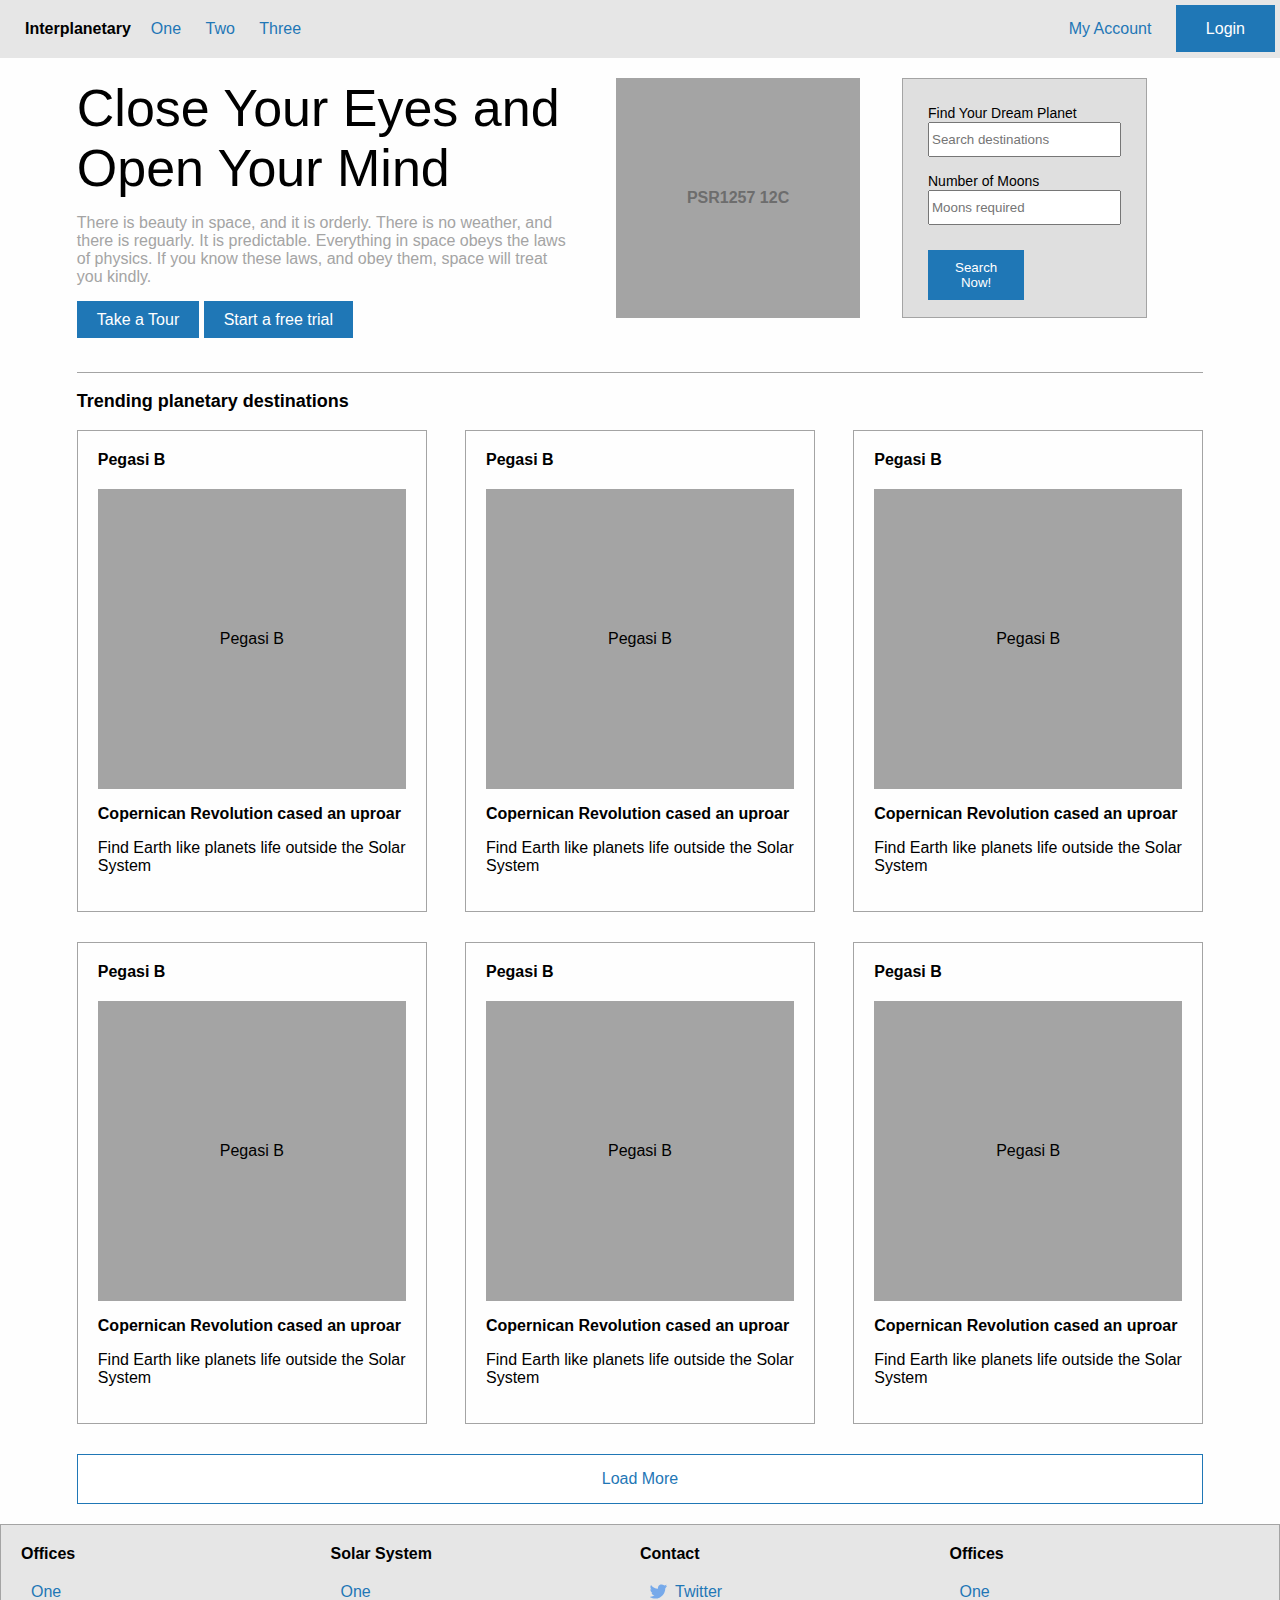
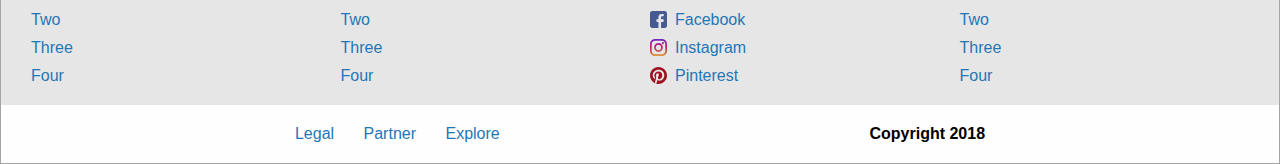
<file: Pract02/index.html>
<!DOCTYPE html>
<html lang="en">
<head>
    <meta charset="UTF-8">
    <link rel="stylesheet" href="css/main.css" type="text/css">
    <title>Prackt02</title>
</head>
<body>
<div class="container">
    <header id="header-page" class="header-page">
        <div class="logo">
            <h4>Interplanetary</h4>
        </div>
        <nav class="header-nav">
            <ul class="horizontal">
                <li><a href="#">One</a></li>
                <li><a href="#">Two</a></li>
                <li><a href="#">Three</a></li>
            </ul>
            <div class="login">
                <ul class="horizontal">
                    <li><a href="#">My Account</a></li>
                    <li><a href="#" class="btn">Login</a></li>
                </ul>
            </div>
        </nav>
    </header>
    <main>
        <section class="offer">
            <div class="intro">
                <p class="intro-head">
                    Close your eyes <span class="lowercase">and</span> open your mind
                </p>
                <p class="description">
                    There is beauty in space, and it is orderly. There is no weather, and there is reguarly.
                    It is predictable. Everything in space obeys the laws of physics.
                    If you know these laws, and obey them, space will treat you kindly.
                </p>
                <div class="buttons">
                    <a href="#" class="btn">Take a Tour</a>
                    <a href="#" class="btn">Start a free trial</a>
                </div>
            </div>
            <div class="picture half-intro">
                PSR1257 12C
            </div>
            <form action="#" method="post" class="half-intro">
                <label for="destinations-field" class="capitalize">Find your dream planet</label>
                <input type="search" id="destinations-field" name="destinations" placeholder="Search destinations" required>
                <label for="moons-field">Number of Moons</label>
                <input type="number" id="moons-field" name="NumberOfMoons" placeholder="Moons required" required>
                <button type="submit" class="btn">Search Now!</button>
            </form>
        </section>

        <section id="destinations" class="destinations">
            <p class="trending-head">Trending planetary destinations</p>
            <div class="wrapper">
                <div class="part-destination">
            <div class="destination">
                <h4>Pegasi B</h4>
                <div class="pegasi">
                    Pegasi B
                </div>
                <p class="caption1">Copernican Revolution cased an uproar</p>
                <p class="caption2 description">Find Earth like planets life outside the Solar System</p>
            </div>
            <div class="destination">
                <h4>Pegasi B</h4>
                <div class="pegasi">
                    Pegasi B
                </div>
                <p class="caption1">Copernican Revolution cased an uproar</p>
                <p class="caption2 description">Find Earth like planets life outside the Solar System</p>
            </div>
                </div>
                <div class="part-destination">
            <div class="destination">
                <h4>Pegasi B</h4>
                <div class="pegasi">
                    Pegasi B
                </div>
                <p class="caption1">Copernican Revolution cased an uproar</p>
                <p class="caption2 description">Find Earth like planets life outside the Solar System</p>
            </div>


            <div class="destination">
                <h4>Pegasi B</h4>
                <div class="pegasi">
                    Pegasi B
                </div>
                <p class="caption1">Copernican Revolution cased an uproar</p>
                <p class="caption2 description">Find Earth like planets life outside the Solar System</p>
            </div>
                </div>
                <div class="part-destination">
            <div class="destination">
                <h4>Pegasi B</h4>
                <div class="pegasi">
                    Pegasi B
                </div>
                <p class="caption1">Copernican Revolution cased an uproar</p>
                <p class="caption2 description">Find Earth like planets life outside the Solar System</p>
            </div>

            <div class="destination">
                <h4>Pegasi B</h4>
                <div class="pegasi">
                    Pegasi B
                </div>
                <p class="caption1">Copernican Revolution cased an uproar</p>
                <p class="caption2 description">Find Earth like planets life outside the Solar System</p>
            </div>
            </div>
            </div>
            <a href="#" class="btn more-trending">Load More</a>
        </section>
    </main>
    <footer class="footer-page">
        <section class="info">
            <div>
                <h4>Offices</h4>
                <ul>
                    <li><a href="#">One</a></li>
                    <li><a href="#">Two</a></li>
                    <li><a href="#">Three</a></li>
                    <li><a href="#">Four</a></li>
                </ul>
            </div>
            <div>
                <h4>Solar System</h4>
                <ul>
                    <li><a href="#">One</a></li>
                    <li><a href="#">Two</a></li>
                    <li><a href="#">Three</a></li>
                    <li><a href="#">Four</a></li>
                </ul>
            </div>
            <div class="contact">
                <h4>Contact</h4>
                <ul>
                    <li><a href="#" class="twitter">Twitter</a></li>
                    <li><a href="#" class="facebook">Facebook</a></li>
                    <li><a href="#" class="instagram">Instagram</a></li>
                    <li><a href="#" class="pinterest">Pinterest</a></li>
                </ul>
            </div>
            <div>
                <h4>Offices</h4>
                <ul>
                    <li><a href="#">One</a></li>
                    <li><a href="#">Two</a></li>
                    <li><a href="#">Three</a></li>
                    <li><a href="#">Four</a></li>
                </ul>
            </div>
        </section>

        <section class="footer-bottom">
        <div class="help">
            <ul>
                <li><a href="#">Legal</a></li>
                <li><a href="#">Partner</a></li>
                <li><a href="#">Explore</a></li>
            </ul>
        </div>
        <div class="copyright">Copyright 2018</div>
        </section>
    </footer>
</div>
</body>
</html>
</file>
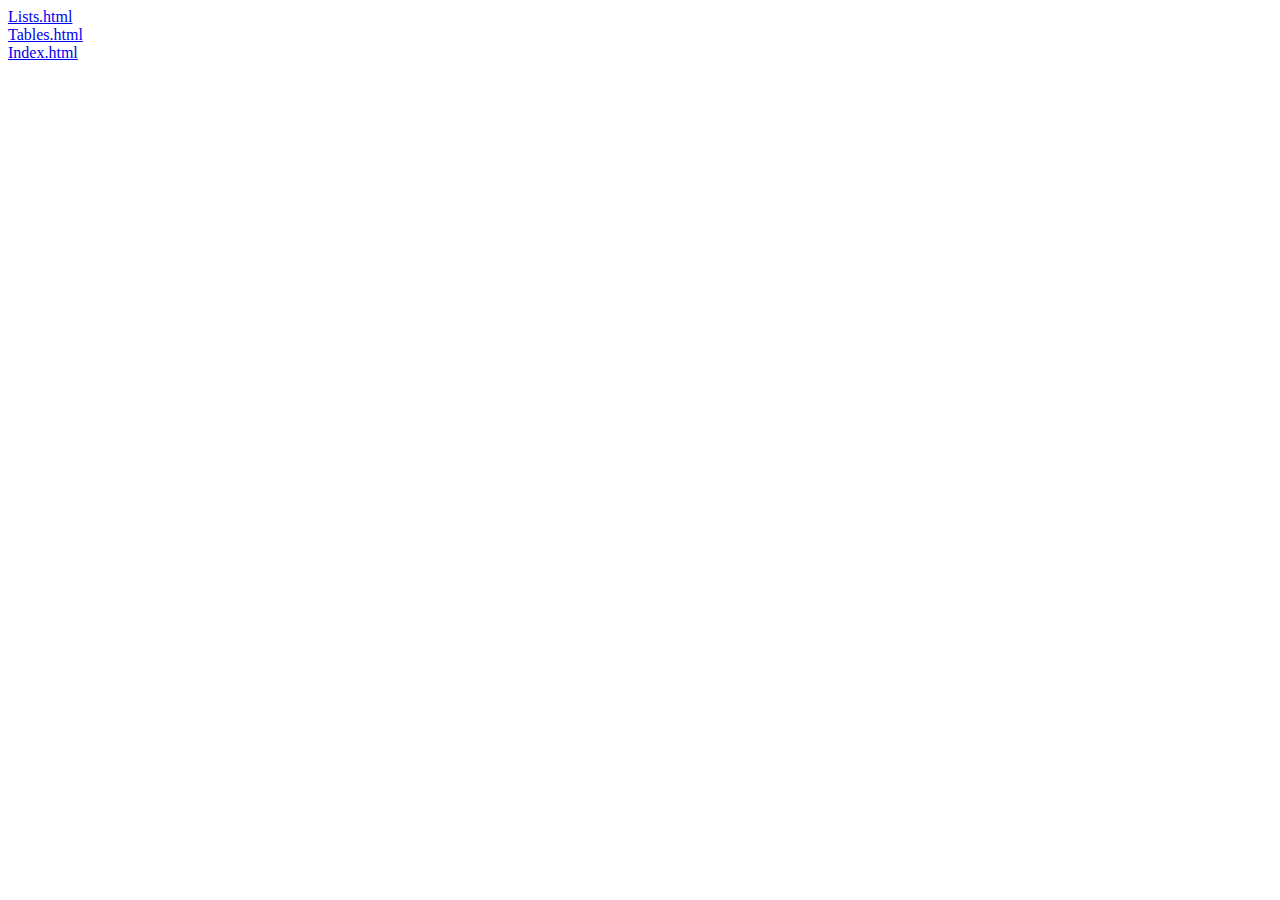
<file: Prakt01/index.html>
<!DOCTYPE html>
<html lang="en">
<head>
    <meta charset="UTF-8">
    <title>Links</title>
</head>
<body>
<a href="lists.html">Lists.html</a>
<br>
<a href="tables.html">Tables.html</a>
<br>
<a href="index.html">Index.html</a>
</body>
</html>
</file>
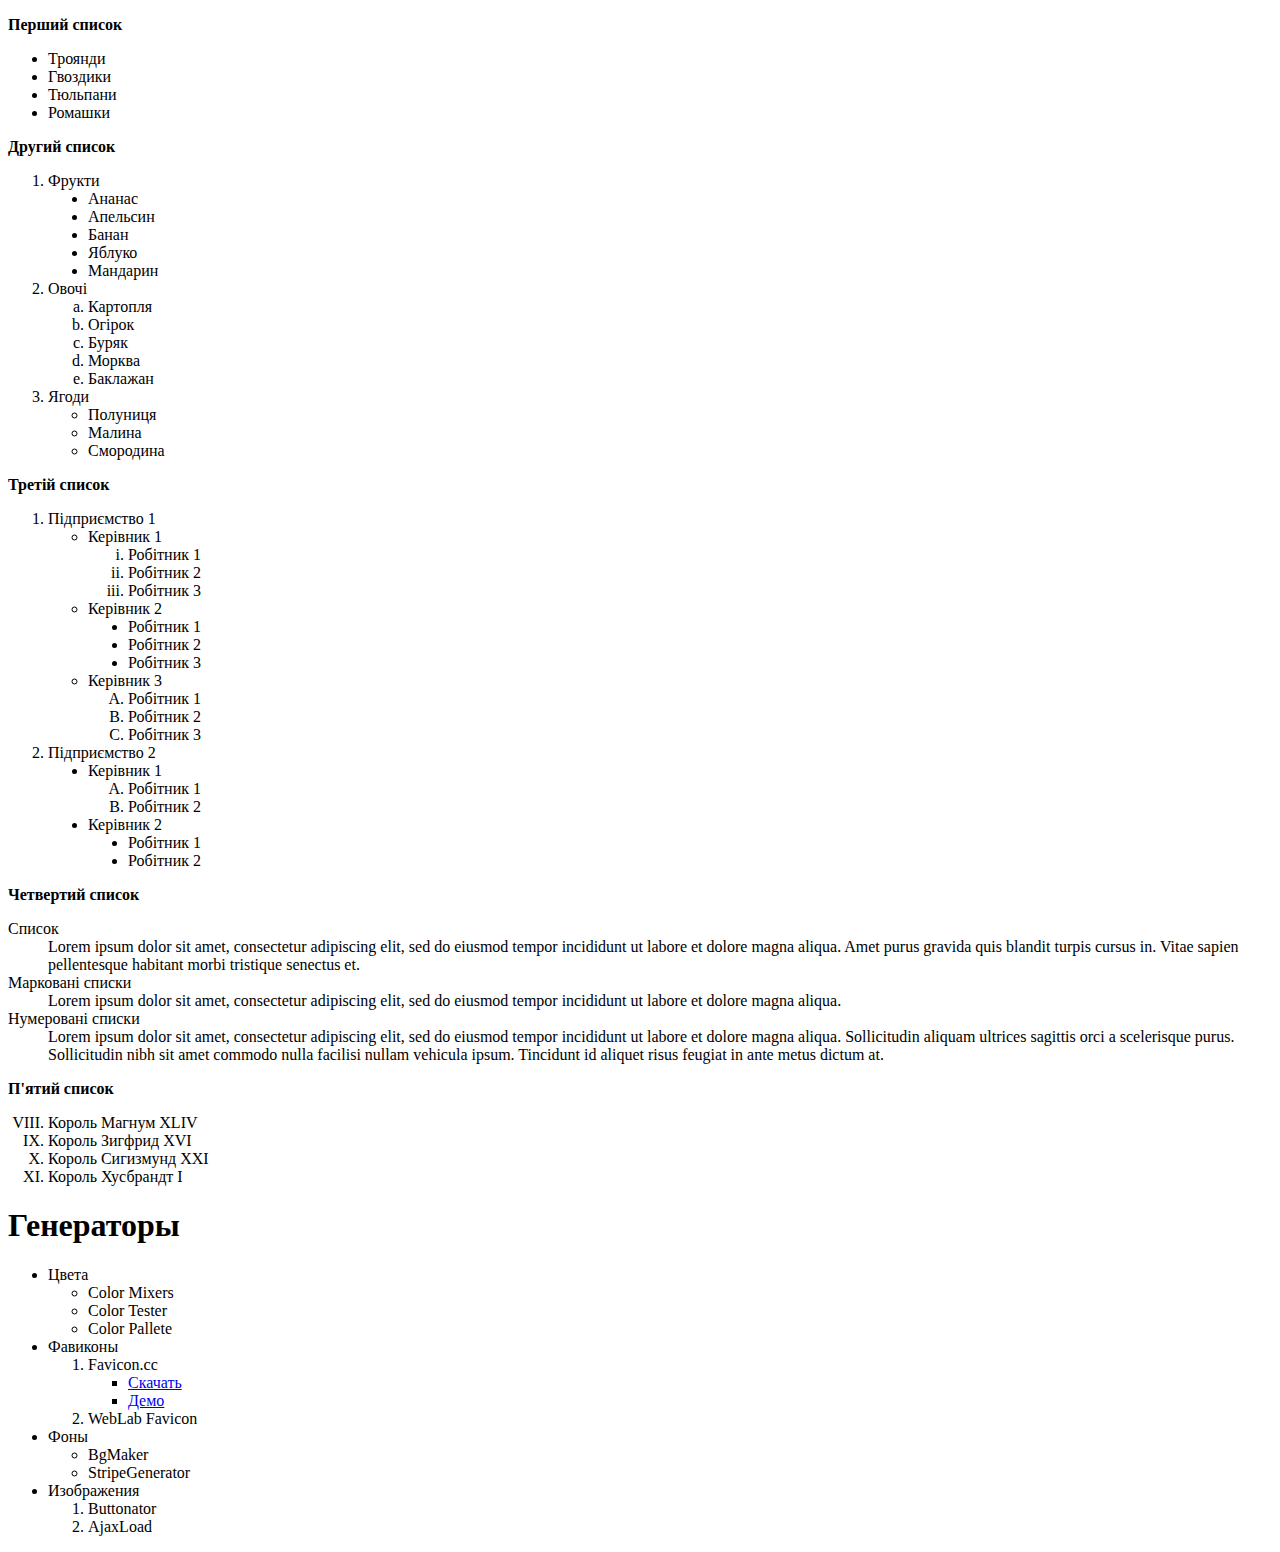
<file: Prakt01/lists.html>
<!DOCTYPE html>
<html lang="en">
<head>
    <meta charset="UTF-8">
    <link rel="stylesheet" type="text/css" href="css/main.css">
    <title>List</title>
</head>
<body>
    <div class="container">
        <p><b>Перший список</b></p>
        <ul class="first-list">
            <li>Троянди</li>
            <li>Гвоздики</li>
            <li>Тюльпани</li>
            <li>Ромашки</li>
        </ul>

        <p><b>Другий список</b></p>
        <ol class="second-list">
            <li>
                Фрукти
                <ul type="disc" class="fruits">
                    <li>Ананас</li>
                    <li>Апельсин</li>
                    <li>Банан</li>
                    <li>Яблуко</li>
                    <li>Мандарин</li>
                </ul>
            </li>
            <li>
                Овочі
                <ol type="a" class="vegetables">
                    <li>Картопля</li>
                    <li>Огірок</li>
                    <li>Буряк</li>
                    <li>Морква</li>
                    <li>Баклажан</li>
                </ol>
            </li>
            <li>
                Ягоди
                <ul class="berry">
                    <li>Полуниця</li>
                    <li>Малина</li>
                    <li>Смородина</li>
                </ul>
            </li>
        </ol>

        <p><b>Третій список</b></p>
        <ol class="third-list">
            <li>
                Підприємство 1
                <ul>
                    <li>
                        Керівник 1
                        <ol type="i">
                            <li>Робітник 1</li>
                            <li>Робітник 2</li>
                            <li>Робітник 3</li>
                        </ol>
                    </li>
                    <li>
                        Керівник 2
                        <ul type="disc">
                            <li>Робітник 1</li>
                            <li>Робітник 2</li>
                            <li>Робітник 3</li>
                        </ul>
                    </li>
                    <li>
                        Керівник 3
                        <ol type="A">
                            <li>Робітник 1</li>
                            <li>Робітник 2</li>
                            <li>Робітник 3</li>
                        </ol>
                    </li>
                </ul>
            </li>
            <li>
                Підприємство 2
                <ul type="disc">
                    <li>
                        Керівник 1
                        <ol type="A">
                            <li>Робітник 1</li>
                            <li>Робітник 2</li>
                        </ol>
                    </li>
                    <li>
                        Керівник 2
                        <ul type="disc">
                            <li>Робітник 1</li>
                            <li>Робітник 2</li>
                        </ul>
                    </li>
                </ul>
            </li>
        </ol>

        <p><b>Четвертий список</b></p>
        <dl class="fourth-list">
            <dt>
                Список
                <dd>
                    Lorem ipsum dolor sit amet, consectetur adipiscing elit, sed do eiusmod tempor
                    incididunt ut labore et dolore magna aliqua. Amet purus gravida quis blandit turpis cursus in.
                    Vitae sapien pellentesque habitant morbi tristique senectus et.
                </dd>
            </dt>
            <dt>
                Марковані списки
                <dd>
                    Lorem ipsum dolor sit amet, consectetur adipiscing elit, sed do eiusmod tempor incididunt ut
                    labore et dolore magna aliqua.
                </dd>
            </dt>
            <dt>
                Нумеровані списки
                <dd>
                    Lorem ipsum dolor sit amet, consectetur adipiscing elit,
                    sed do eiusmod tempor incididunt ut labore et dolore magna aliqua. Sollicitudin aliquam ultrices
                    sagittis orci a scelerisque purus. Sollicitudin nibh sit amet commodo nulla
                    facilisi nullam vehicula ipsum. Tincidunt id aliquet risus feugiat in ante metus dictum at.
                </dd>
            </dt>
        </dl>

        <p><b>П'ятий список</b></p>
        <ol type="I" start="8">
            <li>Король Магнум XLIV</li>
            <li>Король Зигфрид XVI</li>
            <li>Король Сигизмунд XXI</li>
            <li>Король Хусбрандт I</li>
        </ol>

        <h1>Генераторы</h1>
        <ul>
            <li>
                Цвета
                <ul>
                    <li>Color Mixers</li>
                    <li>Color Tester</li>
                    <li>Color Pallete</li>
                </ul>
            </li>
            <li>
                Фавиконы
                <ol>
                    <li>
                        Favicon.cc
                        <ul>
                            <li><a href="#">Скачать</a></li>
                            <li><a href="#">Демо</a></li>
                        </ul>
                    </li>
                    <li>WebLab Favicon</li>
                </ol>
            </li>
            <li>
                Фоны
                <ul>
                    <li>BgMaker</li>
                    <li>StripeGenerator</li>
                </ul>
            </li>
            <li>
                Изображения
                <ol>
                    <li>Buttonator</li>
                    <li>AjaxLoad</li>
                </ol>
            </li>
        </ul>
    </div>
</body>
</html>
</file>
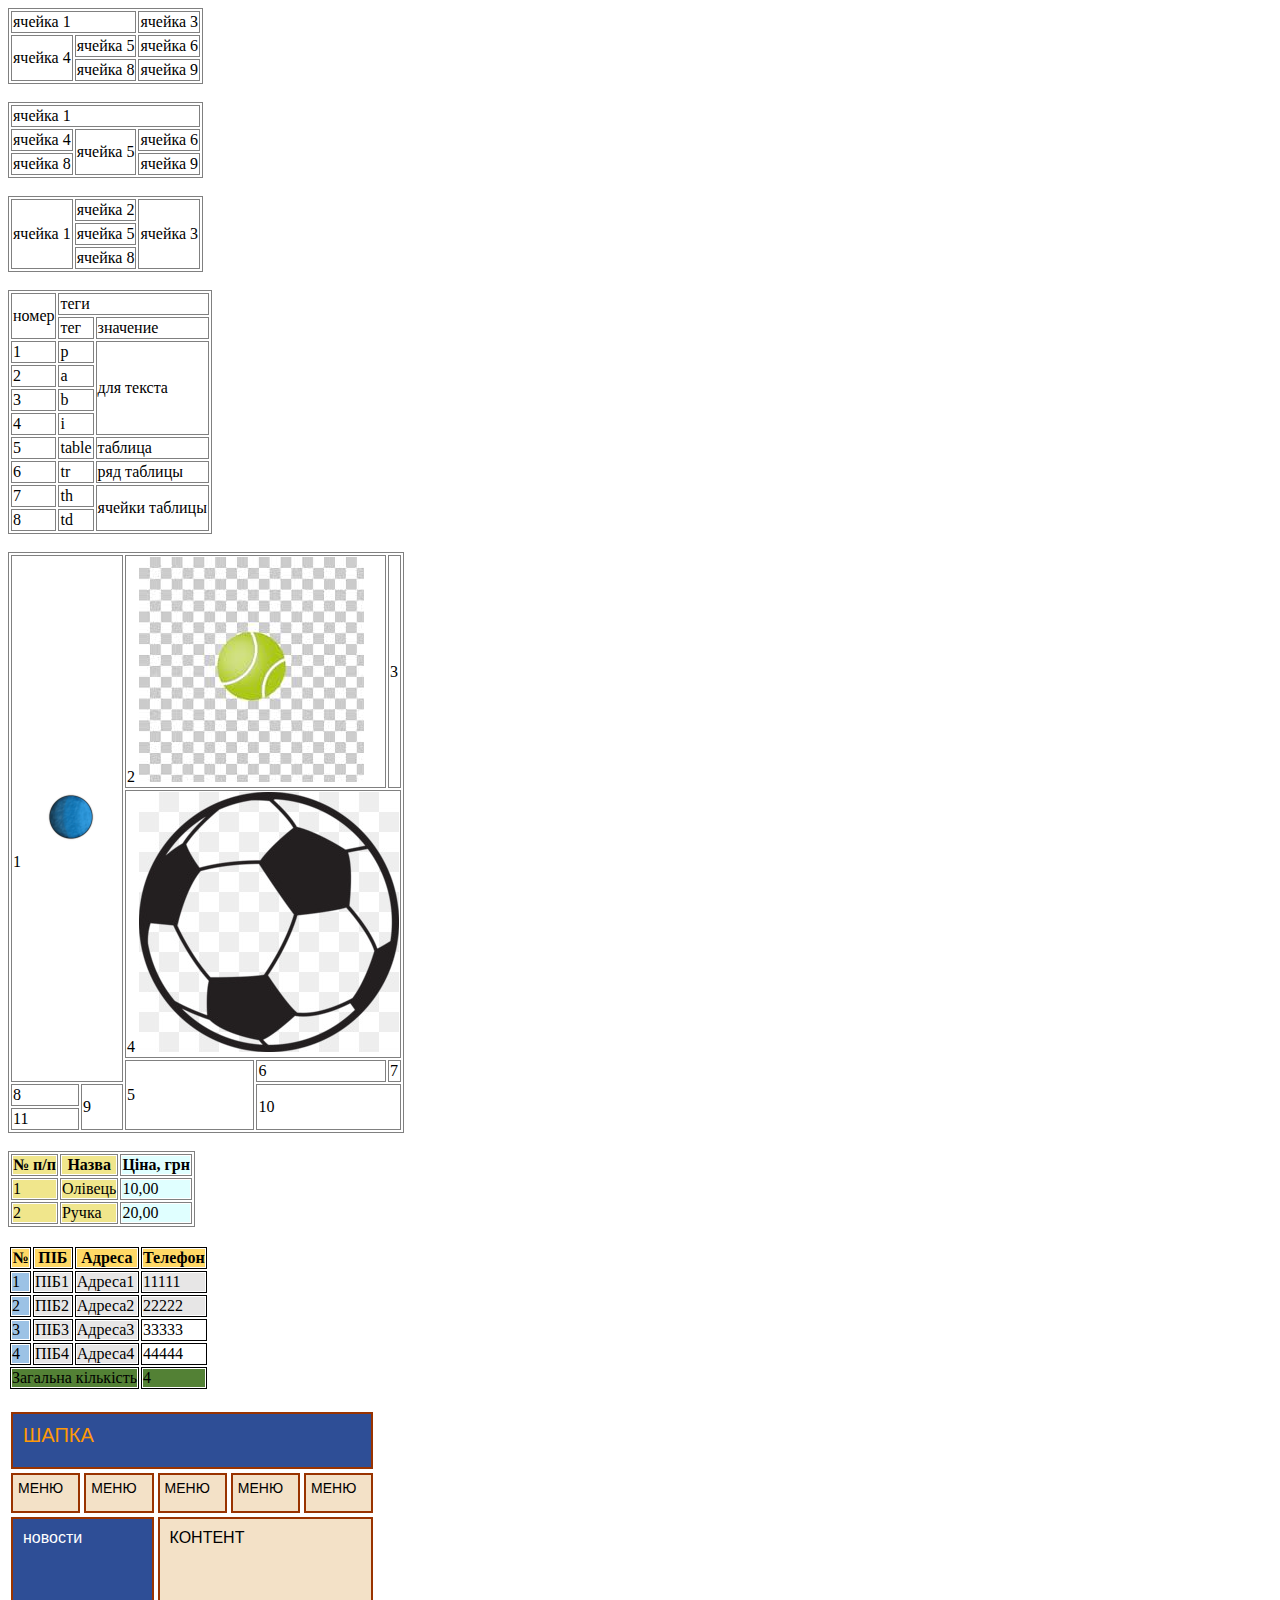
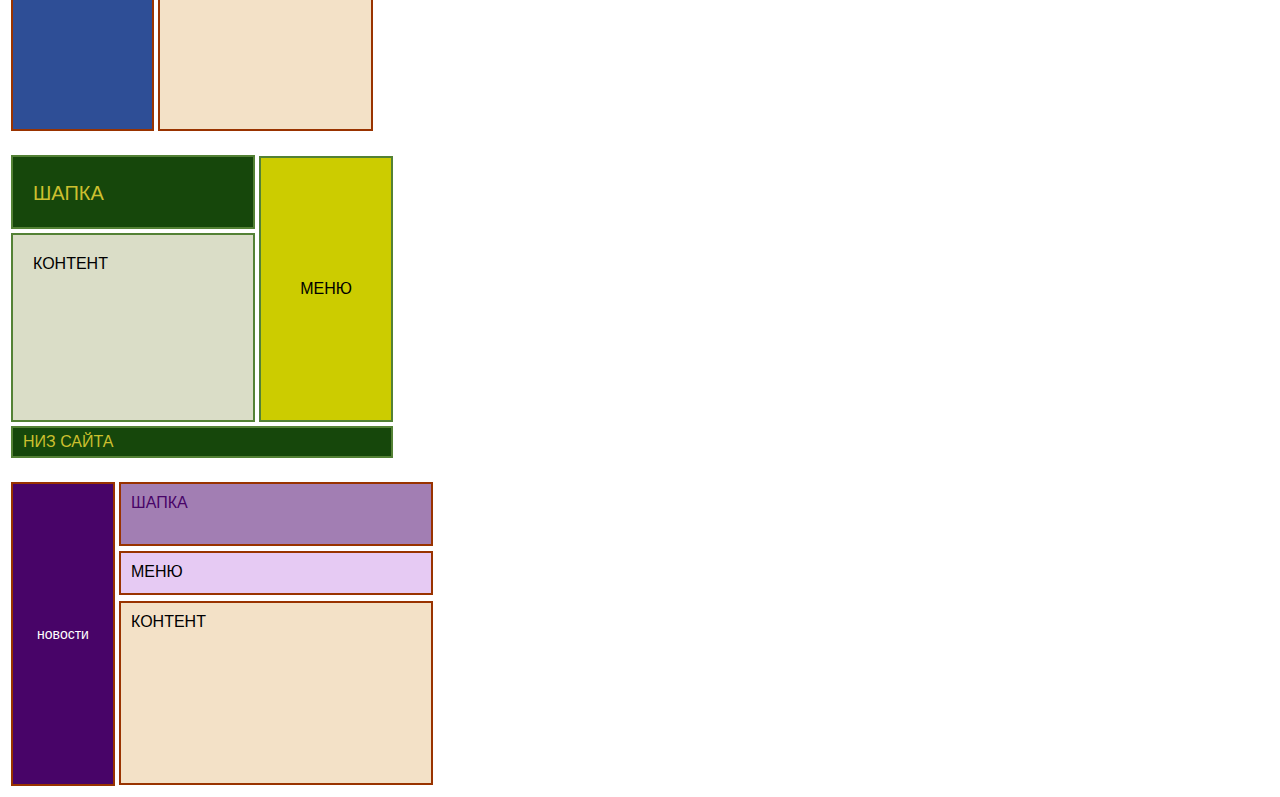
<file: Prakt01/tables.html>
<!DOCTYPE html>
<html lang="en">
<head>
    <meta charset="UTF-8">
    <link rel="stylesheet" type="text/css" href="css/main.css">
    <title>Tables</title>
</head>
<body>
<div class="container">
    <table>
        <tr>
            <td colspan="2">ячейка 1</td>
            <td>ячейка 3</td>
        </tr>
        <tr>
            <td rowspan="2">ячейка 4</td>
            <td>ячейка 5</td>
            <td>ячейка 6</td>
        </tr>
        <tr>
            <td>ячейка 8</td>
            <td>ячейка 9</td>
        </tr>
    </table>

    <br>
    <table>
        <tr>
            <td colspan="3">ячейка 1</td>
        </tr>
        <tr>
            <td>ячейка 4</td>
            <td rowspan="2">ячейка 5</td>
            <td>ячейка 6</td>
        </tr>
        <tr>
            <td>ячейка 8</td>
            <td>ячейка 9</td>
        </tr>
    </table>

    <br>
    <table>
        <tr>
            <td rowspan="3">ячейка 1</td>
            <td>ячейка 2</td>
            <td rowspan="3">ячейка 3</td>
        </tr>
        <tr>
            <td>ячейка 5</td>
        </tr>
        <tr>
            <td>ячейка 8</td>
        </tr>
    </table>

    <br>
    <table>
        <tr>
            <td rowspan="2">номер</td>
            <td colspan="2">теги</td>
        </tr>
        <tr>
            <td>тег</td>
            <td>значение</td>
        </tr>
        <tr>
            <td>1</td>
            <td>p</td>
            <td rowspan="4">для текста</td>
        </tr>
        <tr>
            <td>2</td>
            <td>a</td>
        </tr>
        <tr>
            <td>3</td>
            <td>b</td>
        </tr>
        <tr>
            <td>4</td>
            <td>i</td>
        </tr>
        <tr>
            <td>5</td>
            <td>table</td>
            <td>таблица</td>
        </tr>
        <tr>
            <td>6</td>
            <td>tr</td>
            <td>ряд таблицы</td>
        </tr>
        <tr>
            <td>7</td>
            <td>th</td>
            <td rowspan="2">ячейки таблицы</td>
        </tr>
        <tr>
            <td>8</td>
            <td>td</td>
        </tr>
    </table>

    <br>
    <table>
        <tr>
            <td rowspan="3" colspan="2">1<img src="img/smallball.png" alt="Ball"></td>
            <td colspan="2">2 <img src="img/ball2.png" alt="Ball"></td>
            <td>3</td>
        </tr>
        <tr>
            <td colspan="3">4 <img src="img/ball.jpg" alt="Ball"></td>
        </tr>
        <tr>
            <td rowspan="3">5</td>
            <td>6</td>
            <td>7</td>
        </tr>
        <tr>
            <td>8</td>
            <td rowspan="2">9</td>
            <td rowspan="2" colspan="2">10</td>
        </tr>
        <tr>
            <td>11</td>
        </tr>
    </table>

    <br>
    <table>
        <tr>
            <th><div>№ п/п</div></th>
            <th><div>Назва</div></th>
            <th><div class="price">Ціна, грн</div></th>
        </tr>
        <tr>
            <td><div>1</div></td>
            <td><div>Олівець</div></td>
            <td><div class="price">10,00</div></td>
        </tr>
        <tr>
            <td><div>2</div></td>
            <td><div>Ручка</div></td>
            <td><div class="price">20,00</div></td>
        </tr>
    </table>

    <br>
    <table class="third_table">
        <tr>
            <th><div class="third-table">№</div></th>
            <th><div class="third-table">ПІБ</div></th>
            <th><div class="third-table">Адреса</div></th>
            <th><div class="third-table">Телефон</div></th>
        </tr>
        <tr>
            <td><div class="third-table number">1</div></td>
            <td><div class="third-table info">ПІБ1</div></td>
            <td><div class="third-table info">Адреса1</div></td>
            <td><div class="third-table info">11111</div></td>
        </tr>
        <tr>
            <td><div class="third-table number">2</div></td>
            <td><div class="third-table info">ПІБ2</div></td>
            <td><div class="third-table info">Адреса2</div></td>
            <td><div class="third-table info">22222</div></td>
        </tr>
        <tr>
            <td><div class="third-table number">3</div></td>
            <td><div class="third-table info">ПІБ3</div></td>
            <td><div class="third-table info">Адреса3</div></td>
            <td><div class="third-table info"></div>33333</td>
        </tr>
        <tr>
            <td><div class="third-table number">4</div></td>
            <td><div class="third-table info">ПІБ4</div></td>
            <td><div class="third-table info">Адреса4</div></td>
            <td><div class="third-table info"></div>44444</td>
        </tr>
        <tr>
            <td colspan="3"><div class="third-table result">Загальна кількість</div></td>
            <td><div class="third-table result">4</div></td>
        </tr>
    </table>

    <br>
    <table class="fifth">
        <tr>
            <td colspan="5"><div class="header">Шапка</div></td>
        </tr>
        <tr>
            <td><div class="nav">Меню</div></td>
            <td><div class="nav">Меню</div></td>
            <td><div class="nav">Меню</div></td>
            <td><div class="nav">Меню</div></td>
            <td><div class="nav">Меню</div></td>
        </tr>
        <tr>
            <td colspan="2"><div class="sidebar">Новости</div></td>
            <td colspan="3"><div class="main">Контент</div></td>
        </tr>
    </table>

    <br>
    <table class="sixth">
        <tr>
            <td><div class="header">Шапка</div></td>
            <td rowspan="2"><div class="nav">Меню</div></td>
        </tr>
        <tr>
            <td>
                <div class="main">Контент</div>
            </td>
        </tr>
        <tr>
            <td colspan="2">
                <div class="footer">Низ сайта</div>
            </td>
        </tr>
    </table>

    <br>
    <table class="seventh">
        <tr>
            <td rowspan="3">
                <div class="sidebar">Новости</div>
            </td>
            <td>
                <div class="header">Шапка</div>
            </td>
        </tr>
        <tr>
            <td>
                <div class="nav">Меню</div>
            </td>
        </tr>
        <tr>
            <td><div class="main">Контент</div></td>
        </tr>
    </table>
</div>
</body>
</html>
</file>
<file: Pract02/css/main.css>
body{
    font-family: 'Arial', sans-serif;
    margin: 0;
    padding: 0;
}

h1,h2,h3,h4,h5,h6{
    margin: 0;
}

div,p,form,input,button,span,a,ul,li{
    box-sizing: border-box;
}

.container{
    width: 100%;
    margin: 0 auto;
}

.header-page{
    background-color: #E6E6E6;
    padding: 20px 25px;
    padding-right: 5px;
}

div.logo{
    display: inline-block;
    float: left;
}

ul{
    list-style-type: none;
    margin: 0;
    padding: 0;
}

ul.horizontal li{
    display: inline-block;
}

a{
    text-decoration: none;
    color: #1F77B6;
}

.header-nav {
    display: flex;
    justify-content: space-between;
}

.header-nav li{
    margin-left: 20px;
}

a.btn{
    padding: 15px 30px;
    background-color: #1F77B6;
    color: #fff;
}

a.btn:hover, button.btn:hover{
    cursor: pointer;
    background-color: #2E4E96;
    transition: all 0.5s ease;
}

main{
    padding: 20px 6%;
    background-color: #FEFEFE;
}

div.intro{
    width: 44%;
}

p.intro-head{
    font-size: 52px;
    margin: 0;
    text-transform: capitalize;
}

p.intro-head span.lowercase{
    text-transform: lowercase;
}

.intro p.description{
    color: #A4A4A4;
    font-size: 16px;
}

.intro div.buttons{
    margin-top: 25px;
    margin-bottom: 33px;
}

.intro div.buttons a.btn{
    padding: 10px 20px;
}

.half-intro{
    width: 22%;
}

section.offer .picture{
    color: #6D6D6D;
    display: flex;
    align-items: center;
    justify-content: center;
    font-weight: 700;
    height: 240px;
    background-color: #A4A4A4;
    margin-left: 50px;
}

section.offer{
    display: flex;
    justify-content: space-between;
    border-bottom: 1px solid #A4A4A4;
    padding-right: 15px;
    padding-bottom: 10px;
}

form{
    height: 240px;
    border: 1px solid #A4A4A4;
    background-color: #DFDFDF;
    margin: 0 auto;
    padding: 25px;
}

form input{
    width: 100%;
    height: 35px;
    margin-bottom: 15px;
}

form label{
    font-size: 14px;
}

.capitalize{
    text-transform: capitalize;
}

form button{
    width: 50%;
    padding: 10px 15px;
    background-color: #1F77B6;
    color: #ffffff;
    border: none;
    margin-top: 10px;
}

p.trending-head{
    font-size: 18px;
    font-weight: 700;
}

section.destinations div.wrapper{
    display: flex;
    justify-content: space-between;
}

section.destinations div.destination{
    border: 1px solid #A4A4A4;
    padding: 20px;
    margin-bottom: 30px;
    width: 350px;
}

section.destinations p.caption1{
    font-weight: 700;
}

div.pegasi{
    margin-top: 20px;
    display: flex;
    justify-content: center;
    align-items: center;
    background-color: #A4A4A4;
    height: 300px;
    width: 100%;
}

.destinations a.btn{
    display: block;
    text-align: center;
    border: 1px solid #1F77B6;
    background-color: #fff;
    color: #1F77B6;
}

.destinations a.btn:hover{
    background-color: #1F77B6;
    border: 1px solid #2E4E96;
    color: #fff;
}

footer.footer-page{
    background-color: #E6E6E6;
    border: 1px solid #A4A4A4;
}

section.info > div{
    width: 25%;
}

section.info{
    display: flex;
    justify-content: space-between;
    padding: 20px;
}

section.info ul{
    margin: 20px 10px;
    margin-bottom: 0;
}

section.info ul>li{
    margin-top: 10px;
}

div.contact a{
    padding-left: 25px;
}

div.contact a.twitter{
    background: url("../img/twitter.svg") no-repeat left;
}

div.contact a.facebook{
    background: url("../img/facebook.svg") no-repeat left;
}

div.contact a.instagram{
    background: url("../img/instagram.svg") no-repeat left;
}

div.contact a.pinterest{
    background: url("../img/pinterest.svg") no-repeat left;
}

section.footer-bottom{
    background-color: #FEFEFE;
    display: flex;
    justify-content: space-between;
    padding: 20px 23%;
}

div.help li{
    display: inline-block;
    margin-right: 25px;
}

div.help li:last-child{
    margin-right: 0;
}

.copyright{
    font-weight: 700;
}
</file>
<file: Prakt01/css/main.css>
table{
    border: 1px solid grey;
}
th {
    border: 1px solid grey;
}
td {
    border: 1px solid grey;
}
table div{
    background-color: #F0E68C;
}
table .price{
    background-color: #E0FFFF;
}
.third_table{
    border: 0px;
}
.third_table th{
    border: 1px solid #000000;
}
.third_table td{
    border: 1px solid #000000;
}
.third-table{
    background-color: #FFD966;
}

.number{
    background-color: #9CC2E5;
}
.info{
    background-color: #E7E6E6;
}
.result{
    background-color: #538135;
}

.fifth{
    border: 0px;
}

table.fifth td {
    border: 0px;
}
.fifth div{
    border: 2px solid #993300;
    font-family: "Arial", sans-serif;
}
.fifth tr{
    margin: 0;
}
.fifth div.nav, div.main, div.sidebar{
    font-family: "Comic Sans MS", sans-serif;
}
.div nav{
    font-size: 20px;
    text-transform: uppercase;
}
.fifth div.header{
    padding: 10px;
    padding-bottom: 20px;
    color: #FF9907;
    background-color: #2E4E96;
   /* width: 400px;*/
    text-transform: uppercase;
    font-size: 20px;
}
.fifth div.nav{
    padding: 5px;
    padding-bottom: 15px;
    padding-right: 15px;
    font-size: 14px;
    text-transform: uppercase;
    background-color: #F3E1C7;
}

.fifth .sidebar{
    text-transform: lowercase;
    color: #fff;
    background-color: #2E4E96;
    padding-top: 10px;
    padding-left: 10px;
    height: 200px;
}

.fifth div.main{
    text-transform: uppercase;
    background-color: #F3E1C7;
    padding-left: 10px;
    padding-top: 10px;
    height: 200px;
}

.sixth{
    border: 0px;
    font-family: "Comic Sans MS", sans-serif;
    text-transform: uppercase;
}

.sixth td{
    border: 0px;
}

.sixth div{
    border: 2px solid #538135;
}

.sixth div.header{
    background-color: #16470B;
    color: #CCC02F;
    font-size: 20px;
    height: 30px;
    width: 200px;
    padding: 25px 20px 15px 20px;
}

.sixth div.main{
    background-color: #DADDC7;
    height: 150px;
    width: 200px;
    padding: 20px 20px 15px 20px;
}

.sixth div.nav{
    background-color: #cccc00;
    color: #000;
    width: 130px;
    height: 262px;
    display: flex;
    justify-content: center;
    align-items: center;
}

.sixth div.footer{
    background-color: #16470B;
    color: #CCC02F;
    padding: 5px 10px;
}

.seventh{
    border: 0px;
}

.seventh td{
    border: 0px;
}
.seventh div{
    border: 2px solid #993300;
}

.seventh div.sidebar{
    color: #fff;
    background-color: #480468;
    text-transform: lowercase;
    font-family: "Comic Sans MS", sans-serif;
    height: 300px;
    width: 100px;
    font-size: 14px;
    display: flex;
    align-items: center;
    justify-content: center;
}

.seventh div.header{
    background-color: #A27EB3;
    color: #480468;
    font-family: "Comic Sans MS", sans-serif;
    height: 50px;
    width: 300px;
    text-transform: uppercase;
    padding-left: 10px;
    padding-top: 10px;
}

.seventh div.nav{
    background-color: #E6CAF3;
    text-transform: uppercase;
    font-family: "Comic Sans MS", sans-serif;
    height: 30px;
    width: 300px;
    padding-left: 10px;
    padding-top: 10px;
}

.seventh div.main{
    background-color: #F3E1C7;
    text-transform: uppercase;
    font-family: "Comic Sans MS", sans-serif;
    padding-left: 10px;
    padding-top: 10px;
    height: 170px;
}
</file>
